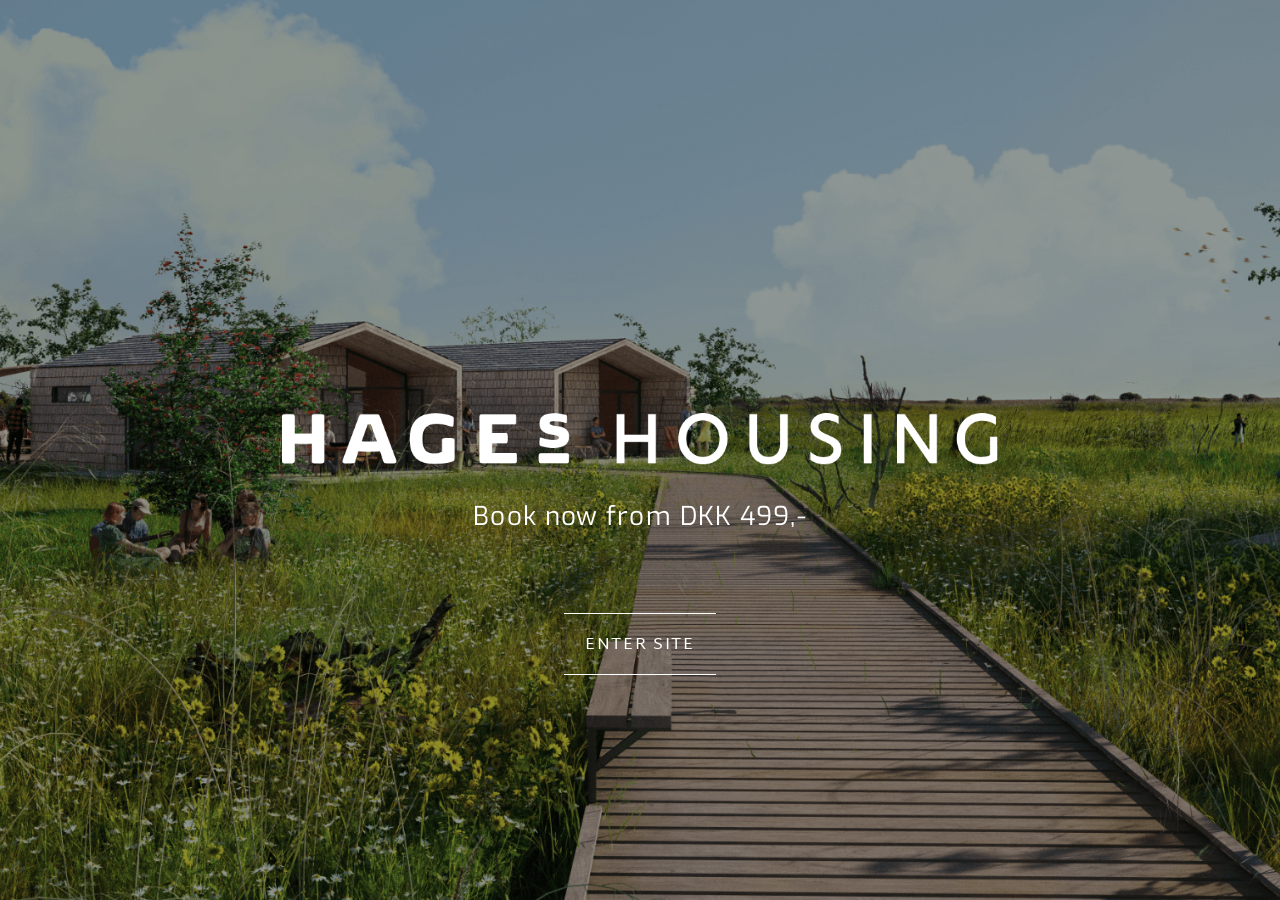
<file: index.html>
<!DOCTYPE html>
<html lang="en">

<head>
  <!-- meta info -->
  <meta charset="UTF-8" />
  <meta name="viewport" content="width=device-width, initial-scale=1" />
  <meta name="description" content="" />
  <meta name="author" content="" />
  <meta name="keywords" content="" />
  <meta http-equiv="X-UA-Compatible" content="ie=edge">

  <!-- site identity -->
  <title>Hages Housing</title>
  <link href="images/favicon/favicon.ico" rel="shortcut icon" type="image/ico" />

  <!-- css library -->
  <link rel="stylesheet" type="text/css" href="vendor/swiper/swiper-bundle.min.css" />

  <!-- custom CSS -->
  <link rel="stylesheet" type="text/css" href="css/utils.css" />
  <link rel="stylesheet" type="text/css" href="css/style.css" />
  <link rel="stylesheet" type="text/css" href="css/slider.css" />
</head>

<body>
  <!-- preloader -->
  <div id="preloader" class="preloader">
    <div class="loader"></div>
  </div>

  <!-- intro -->
  <div class="intro">
    <div class="intro-bg">
      <div class="intro-bg-image">
        <picture>
          <source type="image/png" srcset="images/banner/intro.png" media="(min-width: 768px)" />
          <source type="image/png" srcset="images/banner/intro-mobile.png" media="(max-width: 768px)" />
          <img type="image/png" src="images/banner/intro.png" title="intro" />
        </picture>
      </div>
      <div class="intro-textbox">
        <div class="intro-textbox-logo">
          <img src="images/logo/Housing-logo.png" />
        </div>
        <div class="intro-textbox-text">
          <p>Book now from DKK 499,-</p>
        </div>
        <button class="intro-textbox-button border-button">
          <div class="line top"></div>
          <div class="text">ENTER SITE</div>
          <div class="line bottom"></div>
        </button>
      </div>
    </div>
  </div>

  <!-- header -->
  <header class="header">
    <div class="header-logo">
      <a href="#">
        <svg xmlns="http://www.w3.org/2000/svg" xmlns:xlink="http://www.w3.org/1999/xlink" width="348.129" height="24.764" viewBox="0 0 348.129 24.764">
          <defs>
            <clipPath id="a">
              <rect width="348.129" height="24.764" fill="none" />
            </clipPath>
          </defs>
          <g transform="translate(0 0)">
            <g transform="translate(0 0)" clip-path="url(#a)">
              <path d="M17.554,24.421a16.991,16.991,0,0,1-2.213-.12.934.934,0,0,1-.88-1.066V14.841a43.662,43.662,0,0,1-8.271,0l-.007,8.393A.955.955,0,0,1,5.317,24.3a17.08,17.08,0,0,1-2.225.122A16.977,16.977,0,0,1,.88,24.3l-.009,0A.93.93,0,0,1,0,23.236V1.774A.93.93,0,0,1,.871.71,16.777,16.777,0,0,1,3.092.588,16.891,16.891,0,0,1,5.3.709a.957.957,0,0,1,.88,1.065V9.941c3.032.076,5.279.075,8.274,0l0-8.168A.93.93,0,0,1,15.333.71,16.777,16.777,0,0,1,17.554.588a16.873,16.873,0,0,1,2.211.121.959.959,0,0,1,.88,1.065V23.236A.956.956,0,0,1,19.78,24.3a17.1,17.1,0,0,1-2.226.122" transform="translate(0 -0.105)" fill="#fff" />
              <path d="M134.428,24.322H118.287c-.845,0-1.222-.4-1.222-1.3V1.985c0-.9.377-1.3,1.222-1.3h15.683a.8.8,0,0,1,.9.8,25.782,25.782,0,0,1,0,3.34.831.831,0,0,1-.9.838H123.253l0,4.106,6.664,0a.8.8,0,0,1,.9.8,25.5,25.5,0,0,1,0,3.341.83.83,0,0,1-.9.836h-6.659l0,4.61,11.18,0a.8.8,0,0,1,.9.8,25.782,25.782,0,0,1,0,3.34.83.83,0,0,1-.9.837" transform="translate(-21.016 -0.122)" fill="#fff" />
              <path d="M165.988,28.456H153.266a.884.884,0,0,1-.973-.853,23.219,23.219,0,0,1,0-3.179.887.887,0,0,1,.974-.859h12.721a.885.885,0,0,1,.973.853,23.459,23.459,0,0,1,0,3.177.887.887,0,0,1-.974.861" transform="translate(-27.331 -4.23)" fill="#fff" />
              <path d="M87.4,24.569c-10.471,0-11.682-6.945-11.682-12.169C75.718,4.249,79.975.115,88.371.115A21.514,21.514,0,0,1,96.49,1.593,1.143,1.143,0,0,1,97.178,2.7,29.4,29.4,0,0,1,97,5.9a.919.919,0,0,1-.387.7.909.909,0,0,1-.807-.026,21.248,21.248,0,0,0-6.938-1.29c-4.832,0-6.893,2.128-6.893,7.118,0,5.921,2.191,7.08,5.976,7.08a8.176,8.176,0,0,0,3.379-.734.739.739,0,0,0,.089-.054s0-.031,0-.083V13.216a.931.931,0,0,1,.871-1.065,20.351,20.351,0,0,1,4.432,0,.959.959,0,0,1,.88,1.066V21.83a1.473,1.473,0,0,1-1.244,1.675A29.949,29.949,0,0,1,87.4,24.569" transform="translate(-13.593 -0.02)" fill="#fff" />
              <path d="M159.47,16.858A17.9,17.9,0,0,1,153.2,15.83c-.369-.135-.475-.287-.512-.734a19.341,19.341,0,0,1,.1-2.774.544.544,0,0,1,.231-.436.649.649,0,0,1,.583-.007,18.983,18.983,0,0,0,5.811,1.141c1.864,0,2.625-.315,2.625-1.089,0-.837-.414-.974-2.528-1.3-4.319-.683-6.819-1.806-6.819-5.519,0-4.478,4.236-5,7.422-5a17.637,17.637,0,0,1,5.507.922c.372.136.478.288.515.735a16.763,16.763,0,0,1-.1,2.564.618.618,0,0,1-.25.441.681.681,0,0,1-.542.043,19.291,19.291,0,0,0-5.261-.9c-1.7,0-2.243.24-2.243.984,0,.9,1,1.081,3.067,1.371,2.959.427,6.312.912,6.312,5.239,0,3.548-2.571,5.346-7.644,5.346" transform="translate(-27.408 -0.02)" fill="#fff" />
              <path d="M58.678,24.431a15.879,15.879,0,0,1-1.805-.074,1.171,1.171,0,0,1-1.181-.947l-1.584-4.8c-1.49.131-3.705.2-5.22.2s-3.729-.073-5.264-.235l-1.579,4.846c-.186.615-.463.835-1.179.935a24.925,24.925,0,0,1-4.248-.039.917.917,0,0,1-.677-.417A1.18,1.18,0,0,1,35.9,22.89L43.918,1.647A1.32,1.32,0,0,1,45.4.683h7.16a1.306,1.306,0,0,1,1.484.982l8,21.209A1.2,1.2,0,0,1,62,23.893a.91.91,0,0,1-.661.424,24.247,24.247,0,0,1-2.662.114M52.629,14.039h0Zm-7.435-.228c1.06.051,2.609.057,3.693.076,1.093,0,2.653-.026,3.66-.076L49.6,5.614l-1.452.042Z" transform="translate(-6.429 -0.122)" fill="#fff" />
              <path d="M213.7,14.153H202.245V24.365h-3.829V.622h3.829v9.988H213.7V.622h3.829V24.365H213.7Z" transform="translate(-35.621 -0.111)" fill="#fff" />
              <path d="M235.02,12.382C235.02,5.3,240.157,0,247.019,0s11.967,5.3,11.967,12.382c0,7.117-5.106,12.382-11.967,12.382s-12-5.265-12-12.382m20.072,0c0-5.585-3.925-8.84-8.073-8.84-4.212,0-8.105,3.255-8.105,8.84,0,5.617,3.957,8.808,8.105,8.808s8.073-3.223,8.073-8.808" transform="translate(-42.192 0)" fill="#fff" />
              <path d="M277.187,15.239V.623h3.829V15.335c0,3.734,2.074,5.967,5.425,5.967,3.415,0,5.617-2.233,5.617-6V.623h3.829V15.239c0,5.681-3.638,9.637-9.446,9.637-5.744,0-9.254-3.956-9.254-9.637" transform="translate(-49.762 -0.112)" fill="#fff" />
              <path d="M327.157,1.564V5.3a10.23,10.23,0,0,0-5.714-1.851c-2.329,0-4.18,1.053-4.18,3.064,0,1.819,1.533,2.68,4.5,3.989,3.51,1.5,6.7,3.032,6.7,7.149,0,4.4-3.512,7.116-8.2,7.116a11.767,11.767,0,0,1-6.862-2.17V18.605a9.95,9.95,0,0,0,6.606,2.713c2.521,0,4.564-1.309,4.564-3.511,0-1.979-1.724-2.9-4.787-4.244-3.255-1.436-6.319-2.9-6.319-6.862,0-4.116,3.288-6.7,7.819-6.7a11.578,11.578,0,0,1,5.873,1.564" transform="translate(-56.264 0)" fill="#fff" />
              <rect width="3.829" height="23.743" transform="translate(283.055 0.511)" fill="#fff" />
              <path d="M384.217,24.365h-3.574L368.452,6.718h-.032V24.365h-3.67V.623h3.766l11.967,17.329h.032V.623h3.7Z" transform="translate(-65.482 -0.111)" fill="#fff" />
              <path d="M412.226,21.19a8.8,8.8,0,0,0,4.181-.925v-8.84h3.573V22.562a14.329,14.329,0,0,1-7.818,2.2c-6.382,0-11.935-4.851-11.935-12.382S405.747,0,412.226,0a14.169,14.169,0,0,1,6.989,1.755V5.648a11.88,11.88,0,0,0-6.67-1.978c-4.787,0-8.425,3.606-8.425,8.744,0,5.2,3.542,8.776,8.105,8.776" transform="translate(-71.851 0)" fill="#fff" />
            </g>
          </g>
        </svg>
      </a>
    </div>
  </header>

  <!-- main viewport -->
  <main class="viewport">
    <div class="swiper primary-slider">
      <div class="scroll-indicator">
        <p>SCROLL</p>
      </div>

      <div class="swiper-wrapper primary-slider-wrapper">
        <div class="swiper-slide primary-slide">
          <div class="primary-slide-wrapper">
            <div class="primary-slide-image">
              <picture>
                <source type="image/jpeg" srcset="images/slider/01-mobile.jpg" media="(max-width: 1050px)" />
                <source type="image/jpeg" srcset="images/slider/01.jpg" media="(min-width: 1050px)" />
                <img type="image/jpeg" src="images/slider/01.jpg" data-swiper-parallax="-100" data-swiper-parallax-opacity="0" title="slide1" />
              </picture>
            </div>
            <div class="primary-slide-content">
              <div class="primary-slide-content-upper">
                <div class="primary-slide-content-number">WELCOME</div>
                <div class="primary-slide-content-header header-text">COMFORTABLE<br>LIVING</div>
              </div>
              <div class="primary-slide-content-lower-text">
                <div class="primary-slide-paragraph-text">
                  <p>Welcome to Hages Housing – Hagesvej 1, 4970 Rødby. A comfortable housing opportunity in a great location.</p>

                  <p class="mb-0">We can meet all the needs you might have in terms of accommodation and the rules and regulations for housing to fehmern construction, for example:</p>
                  <p class="mb-0"> </p>

                  <ul>
                    <li>Housing with fixed rates for longer periods.</li>
                    <li>Shorter stays, company agreements with fixed rates (for shorter/longer projects)</li>
                  </ul>

                  <p>Prices from DKK 499,- per night for corporate agreements, contact us for great offers on long stay agreements.</p>
                </div>
              </div>
              <div class="primary-slide-content-lower-button">
                <a href="#">
                  <button class="primary-slide-content-button border-button learn-more-button view-on-mobile" data-modal-btn="1">
                    <div class="line top"></div>
                    <div class="text">READ MORE</div>
                    <div class="line bottom"></div>
                  </button>
                </a>
              </div>
            </div>
          </div>
        </div>
        <div class="swiper-slide primary-slide">
          <div class="primary-slide-wrapper">
            <div class="primary-slide-image">
              <picture>
                <source type="image/jpeg" srcset="images/slider/02-mobile.jpg" media="(max-width: 1050px)" />
                <source type="image/jpeg" srcset="images/slider/02.jpg" media="(min-width: 1050px)" />
                <img type="image/jpeg" src="images/slider/02.jpg" data-swiper-parallax="-100" data-swiper-parallax-opacity="0" title="slide2" />
              </picture>
            </div>
            <div class="primary-slide-content primary-slide-content-with-link">
              <div class="primary-slide-content-upper">
                <div class="primary-slide-content-number">THE HOUSING</div>
                <div class="primary-slide-content-header header-text">PRIVACY &<br>RELAXATION</div>
              </div>
              <div class="primary-slide-content-lower-text">
                <div class="primary-slide-paragraph-text">
                  <p>72 cabins divided into 144 rooms (23m2 per room)</p>

                  <a class="download-btn" target="_blank" href="pdf/floorplan.pdf" download>Download Floorplan</a>

                  <p>All rooms with private bathroom, kitchenette, TV and lounge area.</p>

                  <p>Restaurant (possibility of breakfast, lunch, dinner), 24 hour reception, great facilities, lobby, lounge, bar and parking</p>

                  <p class="mb-0 mt-10"><b>The housing also includes</b></p>

                  <p>Access to garden/courtyard – Bed linen / Towels included – Cleaning included – Close to ammenities – Coffee maker – Dryer – Fully equipped kitchen – Furnished – Parking space – TV – Washing machine – Wi-fi (free access)</p>
                </div>
              </div>
              <div class="primary-slide-content-lower-button">
                <a href="#">
                  <button class="primary-slide-content-button border-button learn-more-button view-on-mobile" data-modal-btn="2">
                    <div class="line top"></div>
                    <div class="text">Read More</div>
                    <div class="line bottom"></div>
                  </button>
                </a>
              </div>
            </div>
          </div>
        </div>
        <div class="swiper-slide primary-slide">
          <div class="primary-slide-wrapper">
            <div class="primary-slide-image">
              <picture>
                <source type="image/jpeg" srcset="images/slider/03-mobile.jpg" media="(max-width: 1050px)" />
                <source type="image/jpeg" srcset="images/slider/03.jpg" media="(min-width: 1050px)" />
                <img type="image/jpeg" src="images/slider/03.jpg" data-swiper-parallax="-100" data-swiper-parallax-opacity="0" title="slide3" />
              </picture>
            </div>
            <form class="primary-slide-content primary-slide-contact-form" action="" method="POST">
              <div class="primary-slide-content-upper">
                <div class="primary-slide-content-number">CONTACT</div>
                <div class="primary-slide-content-header header-text">FOR MORE<br>INFORMATION</div>
              </div>
              <div class="primary-slide-content-lower-text">
                <div class="primary-slide-paragraph-text">
                  <p class="contact-form-title-text">Contact us for more info and to hear more about what we can offer.</p>
                  <div class="input-wrapper">
                    <div class="input-item">
                      <label for="input-name">Name</label>
                      <input id="input-name" type="text" name="name">
                    </div>
                    <div class="input-item">
                      <label for="input-email">Email</label>
                      <input id="input-email" type="text" name="email">
                    </div>
                    <div class="input-item">
                      <label for="input-company">Company</label>
                      <input id="input-company" type="text" name="company">
                    </div>
                    <div class="input-item">
                      <label for="input-message">Message</label>
                      <textarea id="input-message" name="message"></textarea>
                    </div>
                    <div class="input-item input-checkbox">
                      <input type="checkbox" name="policy" value="1">
                      <span>Accept Terms & Privacy Policies</span>
                    </div>
                  </div>
                </div>
              </div>
              <div class="primary-slide-content-lower-button">
                <a href="#">
                  <button class="primary-slide-content-button border-button learn-more-button view-on-desktop email-send-btn" type="submit">
                    <div class="line top"></div>
                    <div class="text">SEND web</div>
                    <div class="line bottom"></div>
                  </button>
                  <button class="primary-slide-content-button border-button learn-more-button view-on-mobile" data-modal-btn="3">
                    <div class="line top"></div>
                    <div class="text">GET IN TOUCH</div>
                    <div class="line bottom"></div>
                  </button>
                </a>
              </div>
            </form>
          </div>
        </div>
      </div>

      <div class="swiper-pagination primary-slider-pagination"></div>
    </div>
  </main>
  <!-- main viewport end -->

  <!-- mobile modals -->
  <div class="primary-slide-modal" data-modal="1">
    <div class="primary-modal-close-btn" data-modal-close-btn="1"></div>

    <div class="primary-slide-wrapper">
      <div class="primary-slide-content-upper">
        <div class="primary-slide-content-header header-text">COMFORTABLE<br>LIVING</div>
      </div>

      <div class="primary-slide-image">
        <img src="images/slider/01-modal.jpg" alt="">
      </div>

      <div class="primary-slide-content">
        <div class="primary-slide-content-lower-text">
          <div class="primary-slide-paragraph-text">
            <p>Welcome to Hages Housing – Hagesvej 1, 4970 Rødby. A comfortable housing opportunity in a great location.</p>

            <p class="mb-0">We can meet all the needs you might have in terms of accommodation and the rules and regulations for housing to fehmern construction, for example:</p>
            <p class="mb-0"> </p>

            <ul>
              <li>Housing with fixed rates for longer periods.</li>
              <li>Shorter stays, company agreements with fixed rates (for shorter/longer projects)</li>
            </ul>

            <p>Prices from DKK 499,- per night for corporate agreements, contact us for great offers on long stay agreements.</p>
          </div>
        </div>
        <div class="primary-slide-content-lower-button">
          <a href="#">
            <button class="primary-slide-content-button border-button learn-more-button" data-modal-btn="3">
              <div class="line top"></div>
              <div class="text">CONTACT</div>
              <div class="line bottom"></div>
            </button>
          </a>
        </div>
      </div>
    </div>
  </div>

  <div class="primary-slide-modal" data-modal="2">
    <div class="primary-modal-close-btn" data-modal-close-btn="2"></div>

    <div class="primary-slide-wrapper">
      <div class="primary-slide-content-upper">
        <div class="primary-slide-content-header header-text">PRIVACY &<br>RELAXATION</div>
      </div>

      <div class="primary-slide-image">
        <img src="images/slider/02-modal.jpg" alt="">
      </div>
      <div class="primary-slide-content">
        <div class="primary-slide-content-lower-text">
          <div class="primary-slide-paragraph-text">
            <p>72 cabins divided into 144 rooms (23m2 per room)</p>

            <p>All rooms with private bathroom, kitchenette, TV and lounge area.</p>

            <p>Restaurant (possibility of breakfast, lunch, dinner), 24 hour reception, great facilities, lobby, lounge, bar and parking</p>

            <p class="mb-0 mt-10"><b>The housing also includes</b></p>

            <p>Access to garden/courtyard – Bed linen / Towels included – Cleaning included – Close to ammenities – Coffee maker – Dryer – Fully equipped kitchen – Furnished – Parking space – TV – Washing machine – Wi-fi (free access)</p>

            <a class="download-btn" target="_blank" href="pdf/floorplan.pdf" download>Download Floorplan</a>
          </div>
        </div>
      </div>
    </div>
  </div>

  <div class="primary-slide-modal" data-modal="3">
    <div class="primary-modal-close-btn" data-modal-close-btn="3"></div>

    <div class="primary-slide-wrapper">
      <div class="primary-slide-content-upper contact-form-title">
        <div class="primary-slide-content-header header-text">GET IN TOUCH</div>
      </div>

      <form class="primary-slide-content primary-slide-contact-form" action="" method="POST">
        <div class="primary-slide-content-lower-text">
          <div class="primary-slide-paragraph-text">
            <p class="contact-form-title-text">Contact us for more info and to hear more about what we can offer.</p>
            <div class="input-wrapper">
              <div class="input-item">
                <label for="input-name">Name</label>
                <input id="input-name" type="text" name="name-m">
              </div>
              <div class="input-item">
                <label for="input-email">Email</label>
                <input id="input-email" type="text" name="email-m">
              </div>
              <div class="input-item">
                <label for="input-company">Company</label>
                <input id="input-company" type="text" name="company-m">
              </div>
              <div class="input-item">
                <label for="input-message">Message</label>
                <textarea id="input-message" name="message-m"></textarea>
              </div>
              <div class="input-item input-checkbox">
                <input type="checkbox" id="input-policy" name="policy-m" value="1">
                <span>Accept Terms & Privacy Policies</span>
              </div>
            </div>
          </div>
        </div>
        <div class="primary-slide-content-lower-button">
          <a href="#">
            <button class="primary-slide-content-button border-button learn-more-button email-send-btn-m" type="submit">
              <div class="line top"></div>
              <div class="text">SEND mob</div>
              <div class="line bottom"></div>
            </button>
          </a>
        </div>
      </form>
    </div>
  </div>

  <script src="vendor/jquery/jquery-3.6.0.min.js"></script>
  <script src="vendor/swiper/swiper-bundle.min.js"></script>
  <script src="js/script.js"></script>

  <script>
    $(".email-send-btn").click(function(event) {
      event.preventDefault();
      let name = $("input[name=name]").val();
      let email = $("input[name=email]").val();
      let message = $("textarea[name=message]").val() + "<br>Company : " + $("input[name=company]").val();
      console.log(email, name, message)

      sendEmail(email, name, message);
    });

    $(".email-send-btn-m").click(function(event) {
      // $("#response-messages").html("<p style='color: #1e7e34;padding-top: 15px'>Sending...</p>");
      event.preventDefault();
      let name = $("input[name=name-m]").val();
      let email = $("input[name=email-m]").val();
      let message = $("textarea[name=message-m]").val() + "<br>Company : " + $("input[name=company-m]").val();
      console.log(email, name, message)

      sendEmail(email, name, message);
    });

    function sendEmail(name, email, message) {
      if (name != "" && email != "" && message != "") {
        $.ajax({
          url: "mail.php",
          type: "POST",
          data: {
            name: name,
            email: email,
            message: message,
            receiverEmail: 'muhammad.tamzid@gmail.com',
            receiverName: 'Hages Housing',
            subject: 'Hages Housing website contact mail',
            mailClientName: 'Hages Housing Mail Client',
          },
          // success:function(response){
          //  if(response) {
          //    $("#response-messages").html("<p style='color: #1e7e34;padding-top: 15px'>Message sent! We Will get back to you Soon</p>");
          //  }
          //  else{
          //    $("#response-messages").html("<p style='color: #1e7e34;padding-top: 15px'>Error ! Please Try Again Later or call us</p>");
          //  }
          // },
        });

        $(".primary-slide-contact-form").find('input, textarea').val("");
      }
      // else{
      //  $("#response-messages").html("<p style='color:orange;padding-top: 15px'>Fields are required.</p>");
      // }
    }
  </script>

</body>

</html>
</file>
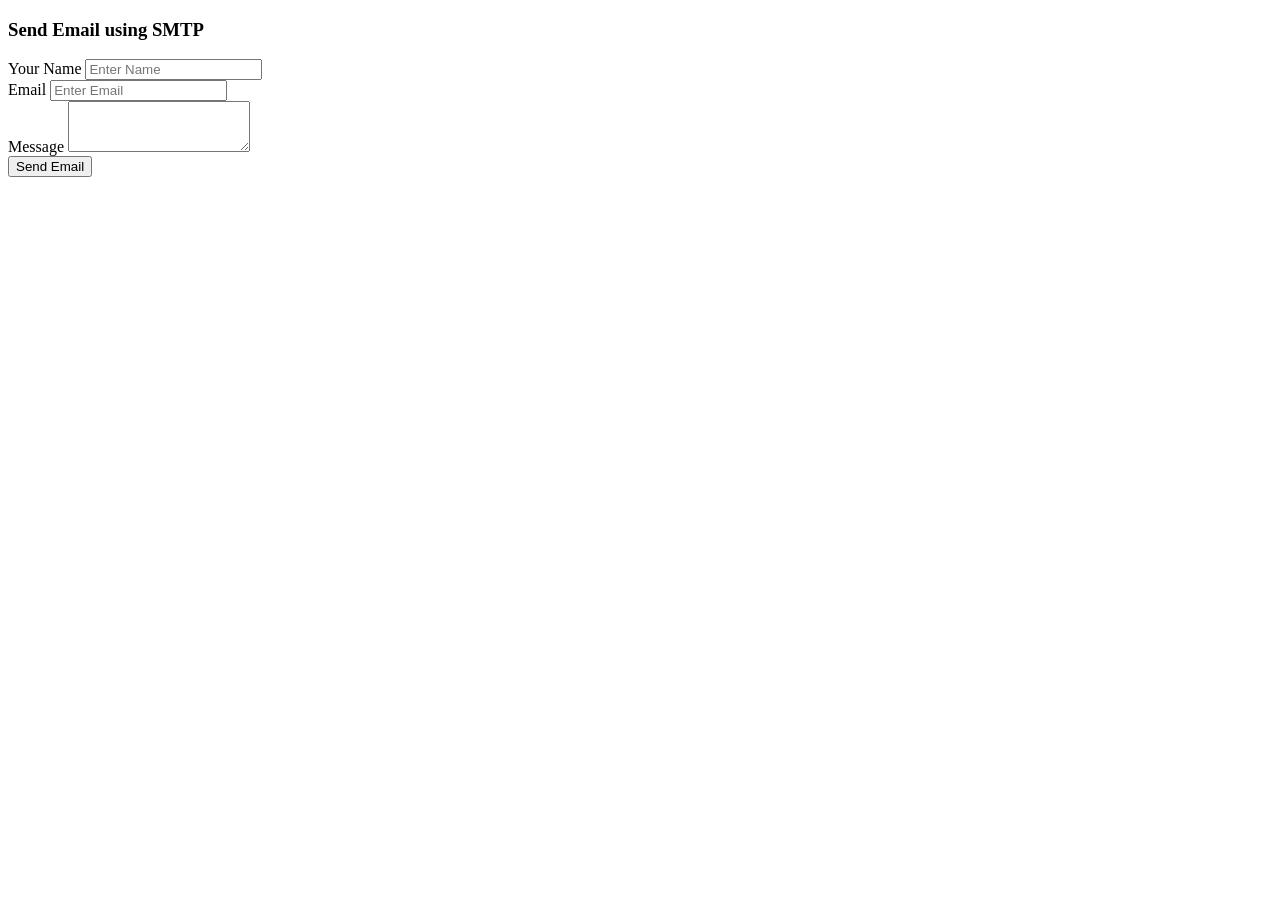
<file: mail/2/from.html>
<!DOCTYPE html>
<html>
<head>
	<meta charset="utf-8">
	<title>Send Mail</title>
</head>
<body>
	<h3> Send Email using SMTP </h3>
	<form action="mail.php" method="post">
		<label for="name">Your Name</label>
		<input type="text" name="name" placeholder="Enter Name"> <br>

		<label for="lname">Email</label>
		<input type="email" name="email" placeholder="Enter Email"> <br>

		<label for="message">Message</label>
		<textarea  name="message" placeholder="Enter Message" rows="3"> </textarea>  <br>
		<button type="submit"> Send Email </button>
	</form>


</body>
</html>
</file>
<file: css/utils.css>
/*------- utility CSS -------*/
*,
*::before,
*::after {
  margin: 0;
  padding: 0;
  outline: 0;
  box-sizing: border-box;
  -webkit-tap-highlight-color: transparent;
}

html {
  min-height: 100% !important;
  height: 100%;
  -ms-text-size-adjust: 100%;
  -webkit-text-size-adjust: 100%;
  overflow-x: hidden;
  box-sizing: border-box;
  cursor: default;
  font-family: sans-serif;
  line-height: 1.5;
}

body {
  height: 100%;
  position: relative;
  overflow-x: hidden;
  margin: 0;
}

h1,
h2,
h3,
h4,
h5,
h6,
p {
  margin: 0;
  line-height: unset;
  font-size: unset;
}

ul,
li {
  margin: 0;
  list-style-type: none;
}

a,
a:focus,
a:hover {
  outline: none;
  text-decoration: none;
  color: inherit;
}

img {
  width: 100%;
  border: none;
  display: block;
  pointer-events: none;
}

input,
textarea,
label {
  display: block;
  outline: none;
  border: none;
  margin: 0;
  background: none;
}

input,
select {
  vertical-align: middle;
  -webkit-appearance: none;
  border-radius: 0;
}

button {
  outline: none;
  border: none;
  cursor: pointer;
  background-color: transparent;
  box-shadow: none;
  margin: 0;
  padding: 0;
}

button:focus {
  outline: none;
}
button:hover,
button:active {
  cursor: pointer;
}

iframe {
  border: none;
}

audio,
video {
  margin: 0;
  padding: 0;
  border: 0;
  outline: 0;
  font-size: 100%;
  vertical-align: baseline;
  background: transparent;
}

audio,
canvas,
progress,
video {
  display: inline-block;
}
audio:not([controls]) {
  display: none;
  height: 0;
}

article,
aside,
details,
figcaption,
figure,
footer,
header,
hgroup,
menu,
main,
nav,
section,
summary {
  display: block;
}

blockquote,
q {
  quotes: none;
}

blockquote:before,
blockquote:after,
q:before,
q:after {
  content: none;
}

template,
[hidden] {
  display: none;
}

code,
kbd,
pre,
samp {
  font-family: monospace, monospace;
  font-size: 1em;
}
hr {
  height: 0;
  overflow: visible;
}
nav ol,
nav ul {
  list-style: none;
}
abbr[title] {
  border-bottom: 1px dotted;
  text-decoration: none;
}
b,
strong {
  font-weight: bold;
}
dfn {
  font-style: italic;
}
mark {
  background-color: #ff0;
  color: #000;
}
progress {
  vertical-align: baseline;
}
small {
  font-size: 83.3333%;
}
sub,
sup {
  font-size: 83.3333%;
  line-height: 0;
  position: relative;
  vertical-align: baseline;
}
sub {
  bottom: -0.25em;
}
sup {
  top: -0.5em;
}
::-moz-selection {
  background-color: #b3d4fc;
  color: #000;
  text-shadow: none;
}
::selection {
  background-color: #b3d4fc;
  color: #000;
  text-shadow: none;
}
audio,
canvas,
iframe,
img,
svg,
video {
  vertical-align: middle;
}
img {
  border-style: none;
}
svg {
  fill: currentColor;
}
/* svg:not(:root) {
  overflow: hidden;
} */
a {
  background-color: transparent;
  -webkit-text-decoration-skip: objects;
}
a:hover {
  outline-width: 0;
}
table {
  border-collapse: collapse;
  border-spacing: 0;
}
button,
input,
select,
textarea {
  background-color: transparent;
  border-style: none;
  color: inherit;
  font-size: 1em;
  margin: 0;
}
button,
input {
  overflow: visible;
}
button,
select {
  text-transform: none;
}
button,
html [type="button"],
[type="reset"],
[type="submit"] {
  -webkit-appearance: button;
}
::-moz-focus-inner {
  border-style: none;
  padding: 0;
}
:-moz-focusring {
  outline: 1px dotted ButtonText;
}
fieldset {
  border: 1px solid #c0c0c0;
  margin: 0 2px;
  padding: 0.35em 0.625em 0.75em;
}
legend {
  display: table;
  max-width: 100%;
  padding: 0;
  white-space: normal;
}
textarea {
  overflow: auto;
  resize: vertical;
}
[type="checkbox"],
[type="radio"] {
  padding: 0;
}
::-webkit-inner-spin-button,
::-webkit-outer-spin-button {
  height: auto;
}
[type="search"] {
  -webkit-appearance: textfield;
  outline-offset: -2px;
}
::-webkit-search-cancel-button,
::-webkit-search-decoration {
  -webkit-appearance: none;
}
::-webkit-input-placeholder {
  color: inherit;
  opacity: 0.54;
}
::-webkit-file-upload-button {
  -webkit-appearance: button;
  font: inherit;
}
[aria-busy="true"] {
  cursor: progress;
}
[aria-controls] {
  cursor: pointer;
}
[aria-disabled] {
  cursor: default;
}
a,
area,
button,
input,
label,
select,
textarea,
[tabindex] {
  -ms-touch-action: manipulation;
  touch-action: manipulation;
}
[hidden][aria-hidden="false"] {
  clip: rect(0, 0, 0, 0);
  display: inherit;
  position: absolute;
}
[hidden][aria-hidden="false"]:focus {
  clip: auto;
}
</file>
<file: css/style.css>
/*------- custom fonts -------*/
@font-face {
  font-family: "Exo";
  src: url("../fonts/exo/Exo-Regular.ttf") format("truetype");
  font-weight: 400;
  font-style: normal;
}

@font-face {
  font-family: "Exo";
  src: url("../fonts/exo/Exo-Medium.ttf") format("truetype");
  font-weight: 500;
  font-style: normal;
}

@font-face {
  font-family: "MartelSans";
  src: url("../fonts/martel-sans/MartelSans-Regular.ttf") format("truetype");
  font-weight: 400;
  font-style: normal;
}

@font-face {
  font-family: "MartelSans";
  src: url("../fonts/martel-sans/MartelSans-Bold.ttf") format("truetype");
  font-weight: 700;
  font-style: normal;
}

/*------- variables -------*/
:root {
}

/*------- custom styles -------*/
body {
  font-family: sans-serif;
  font-size: 1rem;
  font-weight: 400;
  font-style: normal;
  line-height: 1.4;
  letter-spacing: 0;
  background-color: #dcdcdc;
  position: relative;
  color: #262626;
}

body,
html {
  margin: 0;
  overflow-x: hidden;
  padding: 0;
  font-size: 95%;
  height: 100%;
  width: 100%;
}

h1 {
  font-size: 2em;
  margin: 0.67em 0;
}

@media screen and (min-width: 414px) {
  body,
  html {
    font-size: 100%;
  }
}

@media screen and (min-width: 768px) {
  body,
  html {
    font-size: 105%;
  }
}

@media screen and (min-width: 1920px) {
  body,
  html {
    font-size: 110%;
  }
}

html,
body,
div,
span,
label,
button,
select {
  font-family: "MartelSans", helvetica, sans-serif;
}
h1,
h2,
h3,
h4,
h5,
h6 {
  font-family: "Exo", serif;
  font-weight: lighter;
  letter-spacing: 0.125em;
}
p {
  font-size: 14.5px;
  font-family: "MartelSans", helvetica, sans-serif;
}

.viewport {
  position: relative;
  overflow-x: hidden;
  width: 100%;
  height: 100%;
}

/* Border button */
.border-button {
  -webkit-box-align: center;
  align-items: center;
  display: flex;
  -webkit-box-orient: vertical;
  -webkit-box-direction: normal;
  flex-flow: column nowrap;
  font-size: 0.75em;
  -webkit-box-pack: center;
  justify-content: center;
  line-height: 0.625em;
  margin: 10px;
}
.border-button.learn-more-button {
  letter-spacing: 0.125em;
}
.border-button.intro-textbox-button {
  letter-spacing: 0.25em;
}

.border-button .line,
.border-button a .line {
  width: 100%;
  height: 1px;
  background-color: #fff;
  transition: transform 300ms ease;
}
.border-button .text,
.border-button a .text {
  padding: 15px 0 12px;
  padding-left: 1em;
  padding-right: 1em;
}
@media only screen and (max-width: 414px) {
  .border-button .text,
  .border-button a .text {
    padding: 14px 6px 12px;
    font-size: 11px;
  }
}
.border-button:hover {
  cursor: pointer;
}
.border-button:hover .line.top {
  transform: translateY(-8px);
  transition: transform 500ms ease;
}
.border-button:hover .line.bottom {
  transform: translateY(8px);
  transition: transform 500ms ease;
}
.border-button:active {
  cursor: pointer;
}
.border-button:active .line.top {
  transform: translateY(-5px);
}
.border-button:active .line.bottom {
  transform: translateY(5px);
}

.border-button,
.border-button span {
  font-family: "MartelSans", helvetica, sans-serif;
  font-size: 0.725em;
  font-style: normal;
  line-height: 0.875em;
  text-transform: uppercase;
}
@media screen and (max-width: 768px) {
  .border-button,
  .border-button span {
    font-size: 0.625em;
  }
}
@media screen and (max-width: 767px) and (orientation: landscape) {
  .border-button,
  .border-button span {
    font-size: 0.625em;
  }
}

/* header text */
.header-text {
  text-align: center;
  font-style: normal;
  text-transform: uppercase;
  color: #891a1c;
  font-size: 1.825em;
  line-height: 1.55;
  letter-spacing: 0.1875em;
  font-family: "Exo", serif;
  font-weight: 400;
  color: #262626;
  letter-spacing: 0.15em;
}
@media screen and (min-width: 1440px) {
  .header-text {
    font-size: 1.8em;
    letter-spacing: 0.1em;
    line-height: 1.5em;
  }
}
@media screen and (min-width: 1920px) {
  .header-text {
    font-size: 2.5em;
    line-height: 1.4em;
  }
}
@media (max-width: 1200px) and (min-height: 600px) {
  .header-text {
    font-size: 1.875em;
    /* line-height: 1.125em; */
  }
}
@media (max-width: 400px) {
  .header-text {
    font-size: 1.375em;
  }
}

/* ---------- preloader ---------- */
.preloader {
  height: 100%;
  width: 100%;
  background: #333;
  position: fixed;
  z-index: 999;
  display: flex;
  align-items: center;
  justify-content: center;
  top: 0;
  left: 0;
  bottom: 0;
  right: 0;
}
.preloader .loader,
.preloader .loader:after {
  border-radius: 50%;
  width: 40em;
  height: 40em;
}
.preloader .loader {
  margin: 60px auto;
  font-size: 3px;
  position: relative;
  border-top: 1.1em solid rgba(255, 255, 255, 0.2);
  border-right: 1.1em solid rgba(255, 255, 255, 0.2);
  border-bottom: 1.1em solid rgba(255, 255, 255, 0.2);
  border-left: 1.1em solid #fff;
  transform: translateZ(0);
  animation: preloader 1.1s infinite linear;
}

@-webkit-keyframes preloader {
  0% {
    -webkit-transform: rotate(0deg);
    transform: rotate(0deg);
  }
  100% {
    -webkit-transform: rotate(360deg);
    transform: rotate(360deg);
  }
}
@keyframes preloader {
  0% {
    -webkit-transform: rotate(0deg);
    transform: rotate(0deg);
  }
  100% {
    -webkit-transform: rotate(360deg);
    transform: rotate(360deg);
  }
}

/* intro */
.intro {
  height: 100%;
  overflow: hidden;
  position: fixed;
  width: 100%;
  z-index: 101;
  top: 0;
  left: 0;
}
.intro-bg {
  height: 100%;
  width: 100%;
  position: absolute;
  top: 0;
  left: 0;
  z-index: 102;
  color: #fff;
  margin: 0 auto;
  cursor: pointer;
  opacity: 1;
}
.intro-bg::before {
  content: "";
  position: absolute;
  top: 0;
  left: 0;
  width: 100%;
  height: 100%;
  background: rgba(0, 0, 0, 0.41);
  z-index: 3;
}
.intro-bg-image {
  height: 100%;
  width: 100%;
  position: relative;
  z-index: 1;
}
.intro-bg-image img {
  object-fit: cover;
  width: 100%;
  height: 100%;
}
.intro-bg.active {
  opacity: 1;
  transition: opacity 500ms ease-in;
}

.intro-bg .intro-textbox {
  width: 100%;
  height: 112%;
  display: flex;
  flex-direction: column;
  align-items: center;
  justify-content: center;
  z-index: 5;
  position: absolute;
  top: 0;
  left: 0;
  opacity: 0;
}
.intro-bg .intro-textbox.active {
  opacity: 1;
  transition: opacity 500ms ease-in;
}
.intro-bg .intro-textbox .intro-textbox-calligraphy {
  margin-bottom: 1.25em;
  max-width: 125px;
  width: 100%;
  display: flex;
  justify-content: center;
  align-items: center;
}

@media screen and (max-width: 414px) {
  .intro-bg .intro-textbox .intro-textbox-calligraphy {
    margin-bottom: 0.625em;
  }
}

.intro-bg .intro-textbox .intro-textbox-logo {
  margin: 1.25em;
  width: 56%;
  display: flex;
  justify-content: center;
  margin: calc(0.5em + 6.33vw) auto;
  margin-bottom: 0;
}
.intro-textbox-logo svg {
  /* max-width: 350px; */
}
@media screen and (max-width: 414px) {
  .intro-bg .intro-textbox .intro-textbox-logo {
    margin-bottom: 1.625em;
    margin-top: 0;
    width: 74%;
    margin-bottom: 0;
  }
}
@media screen and (min-width: 1920px) {
  .intro-bg .intro-textbox .intro-textbox-logo {
    width: 74%;
  }
}
.intro-textbox-text {
  letter-spacing: 0.0625em;
  line-height: 1.5em;
  text-align: center;
}
.intro-textbox-text p {
  margin: 0;
  font-family: "Exo", serif;
  font-weight: 400;
  font-size: calc(0.75em + 1vw);
}
.intro-bg .intro-textbox .intro-textbox-text {
  margin: 2.225em 1.25em 4.125em;
}
@media screen and (max-width: 414px) {
  .intro-bg .intro-textbox .intro-textbox-text {
    margin: 2.15em 1.25em 3.15em;
  }
}
.intro-bg .intro-textbox .intro-textbox-button .text {
  margin: 0.65em 0;
  letter-spacing: 0.25em;
  font-family: "MartelSans";
  font-weight: 400;
  padding-left: 1.25em;
  padding-right: 1.25em;
  font-size: 1.3em;
  letter-spacing: 0.1em;
}
@media only screen and (max-width: 414px) {
  .border-button.intro-textbox-button {
    letter-spacing: 0.0625em;
    font-size: 0.625em;
  }
  .intro-bg .intro-textbox .intro-textbox-button .text {
    font-size: 2em;
    font-size: 13px;
    font-size: 1.45em;
  }
}

@media only screen and (max-width: 400px) {
  .border-button.intro-textbox-button {
    letter-spacing: 0;
  }
}

/* header */
.header {
  height: 100px;
  position: fixed;
  width: 100%;
  z-index: 99;
  background-color: transparent;
  transition: box-shadow 300ms ease-in;
  display: flex;
  justify-content: flex-end;
  align-items: center;
  padding-right: 30px;
}
.header-logo {
  /* margin: 0 10px; */
}
.header-logo a {
  display: flex;
  justify-content: center;
  align-items: center;
  height: 100%;
}
.header-logo a svg {
  width: 200px;
  width: calc(150px + 6vw);
}

@media screen and (max-width: 1050px) {
  .header {
    height: 98px;
    /* background-color: rgba(0, 0, 0, 0.1); */
    justify-content: center;
    padding: 0;
    margin: 0;
  }
  .header-logo {
    margin: 0;
  }
}
.header.shadow {
  box-shadow: 1px 3px 5px rgba(149, 149, 149, 0.3);
}

/*
.header-logo #belnord-red-logo.active #letter-group {
  fill: #fff;
  transition: fill 0.5s ease;
}
*/

/* default styles */
.mb-0 {
  margin-bottom: 0 !important;
}
.mb-0 ~ p {
  /*margin-top: 10px !important;*/
  margin-top: 16px !important;
}
.mt-10 {
  margin-top: 28px !important;
  font-weight: bold;
}

/* download-btn */
a.download-btn {
  background-color: #d0cdcd;
  padding: 0 1.7em;
  text-align: center;
  text-transform: uppercase;
  font-family: "MartelSans";
  font-size: 0.6em;
  line-height: 3.95em;
  letter-spacing: 1px;
  margin-bottom: 1.125em;
  color: #000;
  display: inline-block;
}

.view-on-mobile {
  display: none;
}
.view-on-desktop {
  display: block;
}

@media screen and (max-width: 1200px) {
  .view-on-mobile {
    display: block;
  }
  .view-on-desktop {
    display: none;
  }
  a.download-btn {
    padding: 0;
    font-size: 0.9em;
    line-height: 4.5em;
    letter-spacing: 1px;
    margin: 3.125em auto 0;
    background-color: #dedede;
    display: block;
    max-width: 220px;
  }
}
</file>
<file: css/slider.css>
.primary-slide-content-number {
  border-bottom: 1px solid #891a1c;
  font-size: 0.8em;
  font-style: normal;
  line-height: 1.125em;
  letter-spacing: 0.125em;
  padding-bottom: 6px;
  text-transform: uppercase;
  font-family: "MartelSans";
  font-weight: 400;
  color: #262626;
  border-color: #262626;
  border-color: transparent;
  position: relative;
}
.primary-slide-content-number::before {
  content: "";
  width: 40px;
  height: 0;
  border-bottom: 1px solid #262626;
  position: absolute;
  bottom: -11px;
  left: 50%;
  transform: translateX(-50%);
}

@media screen and (min-width: 1920px) {
  .primary-slide-content-number {
    font-size: 1.25em;
  }
}

.primary-slide-paragraph-text {
  font-family: "MartelSans", helvetica, sans-serif;
  font-weight: normal;
  font-style: normal;
  /*text-align: justify;*/
}
.primary-slide-paragraph-text p,
.primary-slide-paragraph-text li {
  font-size: 0.875em;
  line-height: 1.5em;
  letter-spacing: 0;
  margin: 1.125em 0;
  color: #262626;
}
.primary-slide-paragraph-text li {
  margin: 0;
  padding-left: 1em;
  position: relative;
}
.primary-slide-paragraph-text li::before {
  content: "";
  position: absolute;
  left: 0;
  top: 9px;
  width: 8px;
  height: 1px;
  background-color: #262626;
  opacity: 0.7;
}

@media screen and (max-width: 1440px) {
  .primary-slide-paragraph-text p,
  .primary-slide-paragraph-text li {
    font-size: 0.73em;
    line-height: 1.5em;
  }
}
@media screen and (max-width: 1200px) {
  .primary-slide-paragraph-text p,
  .primary-slide-paragraph-text li {
    font-size: 0.75em;
    line-height: 1.125em;
  }
}
.swiper-pagination-bullet .caption {
  font-style: normal;
  text-transform: uppercase;
  font-size: 0.822em;
  color: #fff;
  text-decoration: none;
  display: none;
  padding-bottom: 4px;
  padding-right: 8px;
  margin-bottom: 8px;
  letter-spacing: 0.12em;
  display: block !important;
  opacity: 0.52;
  position: relative;
  font-family: "Exo";
  font-weight: 400;
}
.swiper-pagination-bullet .caption::before {
  content: "";
  width: calc(22px + 2.33vw);
  height: 2px;
  background-color: #fff;
  position: absolute;
  right: 8px;
  bottom: -1px;
  display: none;
}
.swiper-pagination-bullet-active .caption::before,
.swiper-pagination-bullet:hover .caption::before {
  display: block;
}
@media screen and (max-width: 1200px) {
  .swiper-pagination-bullet .caption::before {
    height: 1px;
  }
}
.swiper-pagination-bullet .counter {
  font-style: normal;
  text-transform: uppercase;
  font-size: 1em;
  padding: 0;
  border-bottom: none;
  color: #fff;
  padding-bottom: 4px;
  margin-bottom: 8px;
  letter-spacing: 0.0625em;
  display: none;
}

/* scroll indicator */
.scroll-indicator,
.scroll-indicator span {
  color: #fff;
  font-family: "Exo", helvetica, sans-serif;
  font-size: 0.625em;
  font-style: normal;
  font-weight: bold;
  text-transform: uppercase;
}

.primary-slider {
  background-color: #dcdcdc;
  height: 100%;
  opacity: 1;
  overflow: hidden;
  -webkit-transition: opacity 300ms ease-in;
  -o-transition: opacity 300ms ease-in;
  transition: opacity 300ms ease-in;
  width: 100%;
  z-index: 50;
  height: 100%;
}

.primary-slider .scroll-indicator {
  background: #fff;
  bottom: 13%;
  display: inline-block;
  height: 1px;
  left: 35%;
  position: fixed;
  width: 70px;
  z-index: 2;
}
.primary-slider .scroll-indicator p {
  bottom: 0;
  font-size: 15px;
  left: 90px;
  letter-spacing: 1px;
  position: relative;
  transform: translateY(-50%);
  font-family: "Exo";
  font-weight: 400;
}
@media screen and (max-width: 1200px) {
  .primary-slider .scroll-indicator {
    display: none;
  }
}
.primary-slider .primary-slider-wrapper {
  width: 100%;
  height: 100%;
}

.primary-slider .primary-slide {
  height: 100%;
  width: 100%;
  z-index: 1;
}
.primary-slide-wrapper {
  -webkit-box-align: center;
  -ms-flex-align: center;
  align-items: center;
  display: -webkit-box;
  display: -ms-flexbox;
  display: flex;
  -webkit-box-orient: horizontal;
  -webkit-box-direction: reverse;
  -ms-flex-flow: row-reverse nowrap;
  flex-flow: row-reverse nowrap;
  height: 100%;
  -webkit-box-pack: center;
  -ms-flex-pack: center;
  justify-content: center;
  width: 100%;
}
@media screen and (max-width: 1200px) {
  .primary-slide-wrapper {
    -webkit-box-orient: vertical;
    -webkit-box-direction: normal;
    -ms-flex-flow: column;
    flex-flow: column;
  }
}
@media (max-width: 1200px) and (max-height: 700px) {
  .primary-slide-wrapper {
    -webkit-box-orient: horizontal;
    -webkit-box-direction: reverse;
    -ms-flex-flow: row-reverse nowrap;
    flex-flow: row-reverse nowrap;
  }
}
@media (max-width: 550px) {
  .primary-slide-wrapper {
    -webkit-box-orient: vertical;
    -webkit-box-direction: normal;
    -ms-flex-flow: column;
    flex-flow: column;
  }
}

.primary-slide-image {
  height: 100%;
  width: 65%;
  z-index: 10;
  position: relative;
}

.primary-slide-image::before {
  content: "";
  width: 50%;
  height: 100%;
  position: absolute;
  right: 0;
  top: 0;
  background: rgb(0, 0, 0, 0.4);
  background: linear-gradient(
    90deg,
    rgba(0, 0, 0, 0) 0%,
    rgba(0, 0, 0, 1) 100%
  );
  z-index: 9;
  opacity: 0.58;
  display: none;
}

@media screen and (max-width: 414px) {
  .primary-slide-image::before {
    opacity: 0.41;
    width: 90%;
  }
}

@media screen and (max-width: 1200px) {
  .primary-slide-image {
    height: 65%;
    width: 100%;
  }
}
@media (max-width: 1200px) and (max-height: 700px) {
  .primary-slide-image {
    height: 100%;
    width: 60%;
  }
}
@media (max-width: 550px) {
  .primary-slide-image {
    height: 65%;
    width: 100%;
  }
}
.primary-slide-image img {
  height: 100%;
  max-height: 100%;
  min-width: 100%;
  width: 100%;
  object-fit: cover;
  object-position: center bottom;
}

.primary-slide-content {
  display: -webkit-box;
  display: -ms-flexbox;
  display: flex;
  -webkit-box-orient: vertical;
  -webkit-box-direction: normal;
  -ms-flex-flow: column nowrap;
  flex-flow: column nowrap;
  height: 100%;
  width: 35%;
}
@media screen and (max-width: 1200px) {
  .primary-slide-content {
    height: 35%;
    width: 100%;
  }
}
@media (max-width: 1200px) and (max-height: 700px) {
  .primary-slide-content {
    height: 100%;
    width: 40%;
  }
}
@media (max-width: 550px) {
  .primary-slide-content {
    height: 35%;
    width: 100%;
  }
}

.primary-slide-content .primary-slide-content-upper {
  -webkit-box-align: center;
  -ms-flex-align: center;
  align-items: center;
  display: -webkit-box;
  display: -ms-flexbox;
  display: flex;
  -webkit-box-orient: vertical;
  -webkit-box-direction: normal;
  -ms-flex-flow: column;
  flex-flow: column;
  height: 40%;
  -webkit-box-pack: center;
  -ms-flex-pack: center;
  justify-content: center;
  width: 100%;
  padding-top: 0em;
}
@media screen and (max-width: 1200px) {
  .primary-slide-content .primary-slide-content-upper {
    height: 60%;
    -ms-flex-pack: distribute;
    justify-content: space-around;
  }
}
@media (max-width: 1200px) and (max-height: 700px) {
  .primary-slide-content .primary-slide-content-upper {
    height: 80%;
    -webkit-box-pack: center;
    -ms-flex-pack: center;
    justify-content: center;
  }
}

.primary-slide-content-number {
  margin-top: 2em;
}

.primary-slide-content-header {
  margin: 1em 0;
  margin-top: 1.15em;
}
@media screen and (max-width: 1200px) {
  .primary-slide-content-header {
    margin: 1.2em 0 0;
  }
}

.primary-slide-content-lower-text {
  -webkit-box-align: center;
  -ms-flex-align: center;
  align-items: center;
  display: -webkit-box;
  display: -ms-flexbox;
  display: flex;
  -webkit-box-orient: vertical;
  -webkit-box-direction: normal;
  -ms-flex-flow: column;
  flex-flow: column;
  height: 40%;
  -webkit-box-pack: end;
  -ms-flex-pack: end;
  justify-content: flex-end;
  width: 100%;
}
.primary-slide-paragraph-text {
  margin: 2em 0;
  max-width: 70%;
  padding: 1em;
}
@media screen and (max-width: 1440px) {
  .primary-slide-paragraph-text {
    margin: 0;
    padding: 0;
  }
}
@media (max-width: 1200px) and (min-height: 700px) {
  .primary-slide-content-lower-text {
    display: none;
  }
}
@media (max-width: 700px) {
  .primary-slide-content-lower-text {
    display: none;
  }
}
@media (max-height: 450px) {
  .primary-slide-content-lower-text {
    display: none;
  }
}
@media screen and (min-width: 1920px) {
  .primary-slide-content-lower-text {
    height: auto;
  }
  /* .primary-slide-content-header {
    margin-bottom: 0;
  } */
}

.primary-slide-content-lower-button {
  -webkit-box-align: center;
  -ms-flex-align: center;
  align-items: center;
  display: -webkit-box;
  display: -ms-flexbox;
  display: flex;
  height: 20%;
  -webkit-box-pack: center;
  -ms-flex-pack: center;
  justify-content: center;
  width: 100%;
}
@media screen and (max-width: 1200px) {
  .primary-slide-content-lower-button {
    height: 40%;
  }
}
@media screen and (min-width: 1201px) {
  .primary-slide-content-lower-text {
    height: 50%;
  }
  .primary-slide-content-lower-button {
    height: 0;
  }
}

.primary-slide-content-button {
  color: #262626;
}

.primary-slide-content-button .line {
  background-color: #262626;
}

.primary-slide-content-lower-button .primary-slide-content-button a {
  color: #000;
  display: block;
  text-decoration: none;
}
.swiper-horizontal > .swiper-pagination-bullets,
.swiper-vertical > .swiper-pagination-bullets {
  left: auto;
  list-style: none;
  outline: none;
  outline-style: none;
  padding-left: 0;
  position: fixed;
  right: 5px;
  -webkit-tap-highlight-color: transparent;
  top: 50%;
  transform: translateY(-50%);
  width: auto;
  bottom: auto;
}
@media (max-width: 1200px) and (min-height: 700px) {
  .swiper-horizontal > .swiper-pagination-bullets,
  .swiper-vertical > .swiper-pagination-bullets {
    top: calc(25%);
    -webkit-transform: translateY(-25%);
    -ms-transform: translateY(-25%);
    transform: translateY(-25%);
  }
}
@media (max-width: 414px) {
  .swiper-horizontal > .swiper-pagination-bullets,
  .swiper-vertical > .swiper-pagination-bullets {
    top: calc(25%);
    -webkit-transform: translateY(-25%);
    -ms-transform: translateY(-25%);
    transform: translateY(-25%);
  }
}
.swiper-horizontal > .swiper-pagination-bullets .swiper-pagination-bullet,
.swiper-vertical > .swiper-pagination-bullets .swiper-pagination-bullet {
  margin: 30px 0;
  width: auto;
  height: 20px;
  text-align: right;
  background: transparent;
  border-radius: 0;
  border: 0;
  display: -webkit-box;
  display: -ms-flexbox;
  display: flex;
  -webkit-box-orient: horizontal;
  -webkit-box-direction: normal;
  -ms-flex-flow: row nowrap;
  flex-flow: row nowrap;
  -webkit-box-pack: end;
  -ms-flex-pack: end;
  justify-content: flex-end;
  -webkit-box-align: center;
  -ms-flex-align: center;
  align-items: center;
  padding-right: 10px;
  outline: none;
  -webkit-tap-highlight-color: transparent;
  outline-style: none;
  -webkit-transition: all 300ms ease;
  -o-transition: all 300ms ease;
  transition: all 300ms ease;
  opacity: 1;
}
@media screen and (max-width: 1200px) {
  .swiper-horizontal > .swiper-pagination-bullets .swiper-pagination-bullet,
  .swiper-vertical > .swiper-pagination-bullets .swiper-pagination-bullet {
    margin: 25px 0;
  }
}
.swiper-horizontal
  > .swiper-pagination-bullets
  .swiper-pagination-bullet
  .counter,
.swiper-vertical
  > .swiper-pagination-bullets
  .swiper-pagination-bullet
  .counter {
  opacity: 0.4;
  -webkit-transition: all 600ms ease;
  -o-transition: all 600ms ease;
  transition: all 600ms ease;
  padding: 0;
  border-bottom: 1px solid rgba(255, 255, 255, 0);
}
.swiper-horizontal
  > .swiper-pagination-bullets
  .swiper-pagination-bullet
  .caption,
.swiper-vertical
  > .swiper-pagination-bullets
  .swiper-pagination-bullet
  .caption {
  /* margin-right: 10px; */
  padding-top: 4px;
  display: none;
}
.swiper-horizontal
  > .swiper-pagination-bullets
  .swiper-pagination-bullet:hover
  .caption,
.swiper-vertical
  > .swiper-pagination-bullets
  .swiper-pagination-bullet:hover
  .caption {
  /* -webkit-animation: fadeIn 1s ease forwards;
  animation: fadeIn 1s ease forwards; */
  opacity: 1;
}

@-webkit-keyframes fadeIn {
  0% {
    opacity: 0;
  }
  100% {
    opacity: 1;
  }
}
@keyframes fadeIn {
  0% {
    opacity: 0;
  }
  100% {
    opacity: 1;
  }
}

@media screen and (min-width: 1440px) {
  .swiper-horizontal
    > .swiper-pagination-bullets
    .swiper-pagination-bullet:hover
    .caption,
  .swiper-vertical
    > .swiper-pagination-bullets
    .swiper-pagination-bullet:hover
    .caption {
    display: inline;
  }
}
.swiper-horizontal
  > .swiper-pagination-bullets
  .swiper-pagination-bullet:hover
  .counter,
.swiper-vertical
  > .swiper-pagination-bullets
  .swiper-pagination-bullet:hover
  .counter {
  opacity: 1;
}
.swiper-horizontal
  > .swiper-pagination-bullets
  .swiper-pagination-bullet.swiper-pagination-bullet-active
  .caption,
.swiper-vertical
  > .swiper-pagination-bullets
  .swiper-pagination-bullet.swiper-pagination-bullet-active
  .caption {
  opacity: 0;
}
.swiper-horizontal
  > .swiper-pagination-bullets
  .swiper-pagination-bullet.swiper-pagination-bullet-active
  .caption,
.swiper-vertical
  > .swiper-pagination-bullets
  .swiper-pagination-bullet.swiper-pagination-bullet-active
  .caption {
  opacity: 1;
}

.swiper-horizontal
  > .swiper-pagination-bullets
  .swiper-pagination-bullet.swiper-pagination-bullet-active
  .counter,
.swiper-vertical
  > .swiper-pagination-bullets
  .swiper-pagination-bullet.swiper-pagination-bullet-active
  .counter {
  border-bottom: 1px solid #fff;
  opacity: 1;
}
@media only screen and (min-width: 1200px) {
  .primary-slide-content-number {
    position: relative;
    -webkit-transform: translateY(30px);
    -ms-transform: translateY(30px);
    transform: translateY(30px);
    opacity: 0;
    -webkit-transition: opacity 300ms ease, -webkit-transform 100ms linear 1s;
    transition: opacity 300ms ease, -webkit-transform 100ms linear 1s;
    -o-transition: opacity 300ms ease, transform 100ms linear 1s;
    transition: opacity 300ms ease, transform 100ms linear 1s;
    transition: opacity 300ms ease, transform 100ms linear 1s,
      -webkit-transform 100ms linear 1s;
  }

  .primary-slide-content-header {
    position: relative;
    -webkit-transform: translateY(30px);
    -ms-transform: translateY(30px);
    transform: translateY(30px);
    opacity: 0;
    -webkit-transition: opacity 300ms ease, -webkit-transform 100ms linear 1s;
    transition: opacity 300ms ease, -webkit-transform 100ms linear 1s;
    -o-transition: opacity 300ms ease, transform 100ms linear 1s;
    transition: opacity 300ms ease, transform 100ms linear 1s;
    transition: opacity 300ms ease, transform 100ms linear 1s,
      -webkit-transform 100ms linear 1s;
  }

  .primary-slide-paragraph-text {
    position: relative;
    -webkit-transform: translateY(30px);
    -ms-transform: translateY(30px);
    transform: translateY(30px);
    opacity: 0;
    -webkit-transition: opacity 300ms ease, -webkit-transform 100ms linear 1s;
    transition: opacity 300ms ease, -webkit-transform 100ms linear 1s;
    -o-transition: opacity 300ms ease, transform 100ms linear 1s;
    transition: opacity 300ms ease, transform 100ms linear 1s;
    transition: opacity 300ms ease, transform 100ms linear 1s,
      -webkit-transform 100ms linear 1s;
  }

  .primary-slide-content .primary-slide-content-lower-button a {
    position: relative;
    -webkit-transform: translateY(30px);
    -ms-transform: translateY(30px);
    transform: translateY(30px);
    opacity: 0;
    -webkit-transition: opacity 300ms ease, -webkit-transform 100ms linear 1s;
    transition: opacity 300ms ease, -webkit-transform 100ms linear 1s;
    -o-transition: opacity 300ms ease, transform 100ms linear 1s;
    transition: opacity 300ms ease, transform 100ms linear 1s;
    transition: opacity 300ms ease, transform 100ms linear 1s,
      -webkit-transform 100ms linear 1s;
  }
  .swiper-slide.swiper-slide-active .primary-slide-content-number {
    opacity: 1;
    -webkit-transform: translateY(0);
    -ms-transform: translateY(0);
    transform: translateY(0);
    -webkit-transition: all 400ms ease 0.7s;
    -o-transition: all 400ms ease 0.7s;
    transition: all 400ms ease 0.7s;
  }
  .swiper-slide.swiper-slide-active .primary-slide-content-header {
    opacity: 1;
    -webkit-transform: translateY(0);
    -ms-transform: translateY(0);
    transform: translateY(0);
    -webkit-transition: all 400ms ease 0.8s;
    -o-transition: all 400ms ease 0.8s;
    transition: all 400ms ease 0.8s;
  }
  .swiper-slide.swiper-slide-active .primary-slide-paragraph-text {
    opacity: 1;
    -webkit-transform: translateY(0);
    -ms-transform: translateY(0);
    transform: translateY(0);
    -webkit-transition: all 400ms ease 0.9s;
    -o-transition: all 400ms ease 0.9s;
    transition: all 400ms ease 0.9s;
  }
  .swiper-slide.swiper-slide-active .primary-slide-content-lower-button a {
    opacity: 1;
    transform: translateY(0);
    transition: all 400ms ease 1s;
  }
}

/* primary-slide-contact-form */
.primary-slide-contact-form {
}

@media screen and (min-width: 1201px) {
  .primary-slide-contact-form .primary-slide-content-lower-text {
    height: 46%;
  }
  .primary-slide-contact-form .primary-slide-content-lower-button {
    height: 8%;
  }
  .primary-slide-contact-form .border-button .line,
  .primary-slide-contact-form .border-button a .line {
    height: 1px;
  }
  .primary-slide-contact-form .border-button .text,
  .primary-slide-contact-form .border-button a .text {
    padding-left: 2em;
    padding-right: 2em;
  }
}

.contact-form-title-text {
  margin-bottom: 4em !important;
  padding-top: 4em;
}
.primary-slide-contact-form .input-wrapper {
}
.primary-slide-contact-form .input-item {
  position: relative;
}
.primary-slide-contact-form .input-item label {
  font-family: "MartelSans";
  font-weight: 400;
  font-size: 0.8em;
  color: #262626;
  position: absolute;
  top: -4px;
  text-transform: uppercase;
}
.primary-slide-contact-form .input-item input,
.primary-slide-contact-form .input-item textarea {
  border-bottom: 1px solid #262626;
  width: 100%;
  font-size: 0.8125em;
  line-height: 1.375em;
  letter-spacing: 0;
  margin: 2em 0;
  color: #262626;
  margin-bottom: 1.5em;
  padding-bottom: 0.25em;
}

.primary-slide-contact-form .input-item textarea {
  height: 40px;
}

.primary-slide-contact-form .input-item.input-checkbox {
  margin: 20px 0;
}
.primary-slide-contact-form .input-item.input-checkbox input {
  width: 9px;
  height: 9px;
  border: 1px solid #9b9b9b;
  border-radius: 50%;
  display: inline-block;
  margin-right: 5px;
  position: relative;
  margin-top: 0 !important;
  margin-bottom: 0 !important;
}
.primary-slide-contact-form .input-item.input-checkbox input:checked::before {
  content: "";
  width: 5px;
  height: 5px;
  background-color: #262626;
  position: absolute;
  top: 1px;
  left: 1px;
  border-radius: 50%;
}
.primary-slide-contact-form .input-item.input-checkbox span {
  font-size: 13px;
}

/* primary-slide-modal */
.primary-slide-modal {
  position: fixed;
  width: 100%;
  bottom: 0;
  top: 0;
  left: 0;
  overflow-y: auto;
  z-index: -1;
  opacity: 0;
  transition: all 250ms ease-in-out;
}
.primary-slide-modal.active {
  opacity: 1;
  z-index: 999;
}
.primary-slide-modal .primary-slide-wrapper {
  width: 100%;
  height: auto;
  min-height: 100%;
  position: relative;
  display: flex;
  flex-direction: column;
  justify-content: flex-start;
  align-items: flex-start;
  background-color: #ffffff;
}
.primary-slide-modal .primary-slide-content-upper {
  display: flex;
  justify-content: center;
  align-items: center;
  width: 100%;
  padding: 3.25em 0 3.5em;
}
.primary-slide-modal .primary-slide-content-header {
  font-size: 1.87em;
  line-height: 1.5;
  letter-spacing: 0.1em;
}
.primary-slide-modal .primary-slide-image {
  height: 0;
  width: 100%;
  z-index: 10;
  position: relative;
  padding-top: 71.2%;
  max-height: 300px;
}
.primary-slide-modal .primary-slide-image::before {
  display: none;
}
.primary-slide-modal .primary-slide-image img {
  height: 100%;
  max-height: 100%;
  min-width: 100%;
  width: 100%;
  object-fit: cover;
  object-position: center bottom;
  position: absolute;
  top: 0;
  left: 0;
}

.primary-slide-modal .primary-slide-content {
  height: auto;
  width: 100%;
  padding-bottom: 3em;
}
.primary-slide-modal .primary-slide-content .primary-slide-content-lower-text {
  display: block;
  padding: 1em 0 2em;
  padding-bottom: 1em;
}
.primary-slide-modal .primary-slide-paragraph-text {
  max-width: 74%;
}
.primary-slide-modal .primary-slide-paragraph-text p,
.primary-slide-modal .primary-slide-paragraph-text li {
  font-size: 0.75em;
  line-height: 1.5em;
  font-size: 13px;
  font-weight: 400;
  color: #32322f;
  margin: 2.35em 0;
  line-height: 1.9;
  text-align: left;
}
.primary-slide-modal .contact-form-title-text {
  margin-top: 0 !important;
  margin-bottom: 5em !important;
  padding: 0;
}
.primary-slide-modal .primary-slide-paragraph-text li {
  margin: 0;
}
.primary-slide-modal
  .primary-slide-content
  .primary-slide-content-lower-text
  .primary-slide-paragraph-text {
  margin: 0;
  padding: 0;
  margin: 2em auto;
}

.primary-slide-modal .border-button .text,
.primary-slide-modal .border-button a .text {
  padding: 12px 11px;
  font-size: 1.25em;
  line-height: 1;
}
.primary-slide-modal
  .primary-slide-content
  .primary-slide-content-lower-button
  .primary-slide-content-button
  .line {
  background-color: #891a1b;
}
.primary-slide-modal .primary-slide-content-upper.contact-form-title {
  padding-bottom: 0;
  padding-top: 5em;
}
.primary-slide-modal .primary-slide-contact-form .input-item input,
.primary-slide-modal .primary-slide-contact-form .input-item textarea {
  margin-top: 3.5em;
}

.primary-modal-close-btn {
  position: absolute;
  top: 24px;
  right: 24px;
  width: 38px;
  height: 38px;
  z-index: 999;
  border: 1px solid rgba(112, 112, 112, 0.27);
}
.primary-modal-close-btn:hover {
  border: 1px solid rgba(112, 112, 112, 1);
}
.primary-modal-close-btn::before,
.primary-modal-close-btn::after {
  content: "";
  width: 19px;
  height: 1px;
  background-color: #262626;
  position: absolute;
  top: 50%;
  left: 50%;
  transform: translate(-50%, -50%) rotate(45deg);
}
.primary-modal-close-btn::after {
  transform: translate(-50%, -50%) rotate(-45deg);
}

.primary-slide-content-with-link .primary-slide-content-lower-text {
  height: 54%;
}
</file>
